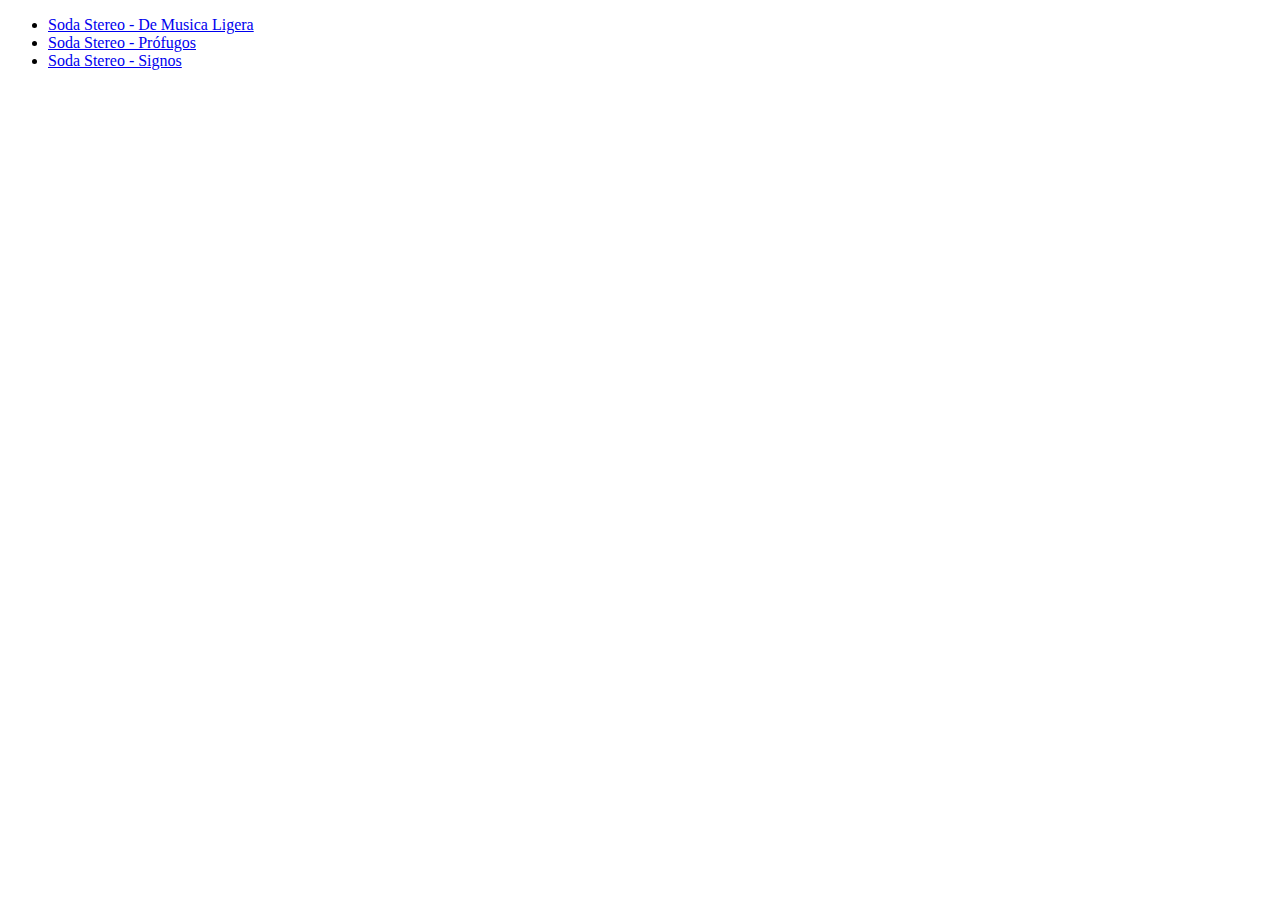
<file: 01_Introduction/index.html>
<!DOCTYPE html>
<html lang="en">
<head>
    <meta charset="UTF-8">
    <meta http-equiv="X-UA-Compatible" content="IE=edge">
    <meta name="viewport" content="width=device-width, initial-scale=1.0">
    <title>Ejercicio de Introducción a HTML en OpenBootcamp</title>
</head>
<body>
    <!--
        Este es mi primer comentario de dos líneas
        Aprendiendo a documentar mi código con OpenBootcamp
    -->
    <div>
        <ul>
            <li>
                <a href="https://www.youtube.com/watch?v=OX-us7PEfkc"> Soda Stereo - De Musica Ligera </a>
            </li>

            <li>
                <a href="https://www.youtube.com/watch?v=eguctGjUNLI"> Soda Stereo - Prófugos </a>
            </li>
            
            <li>
                <a href="https://www.youtube.com/watch?v=vNKUDiA2YQE"> Soda Stereo - Signos </a>
            </li>
        </ul>
    </div>
    
</body>
</html>
</file>
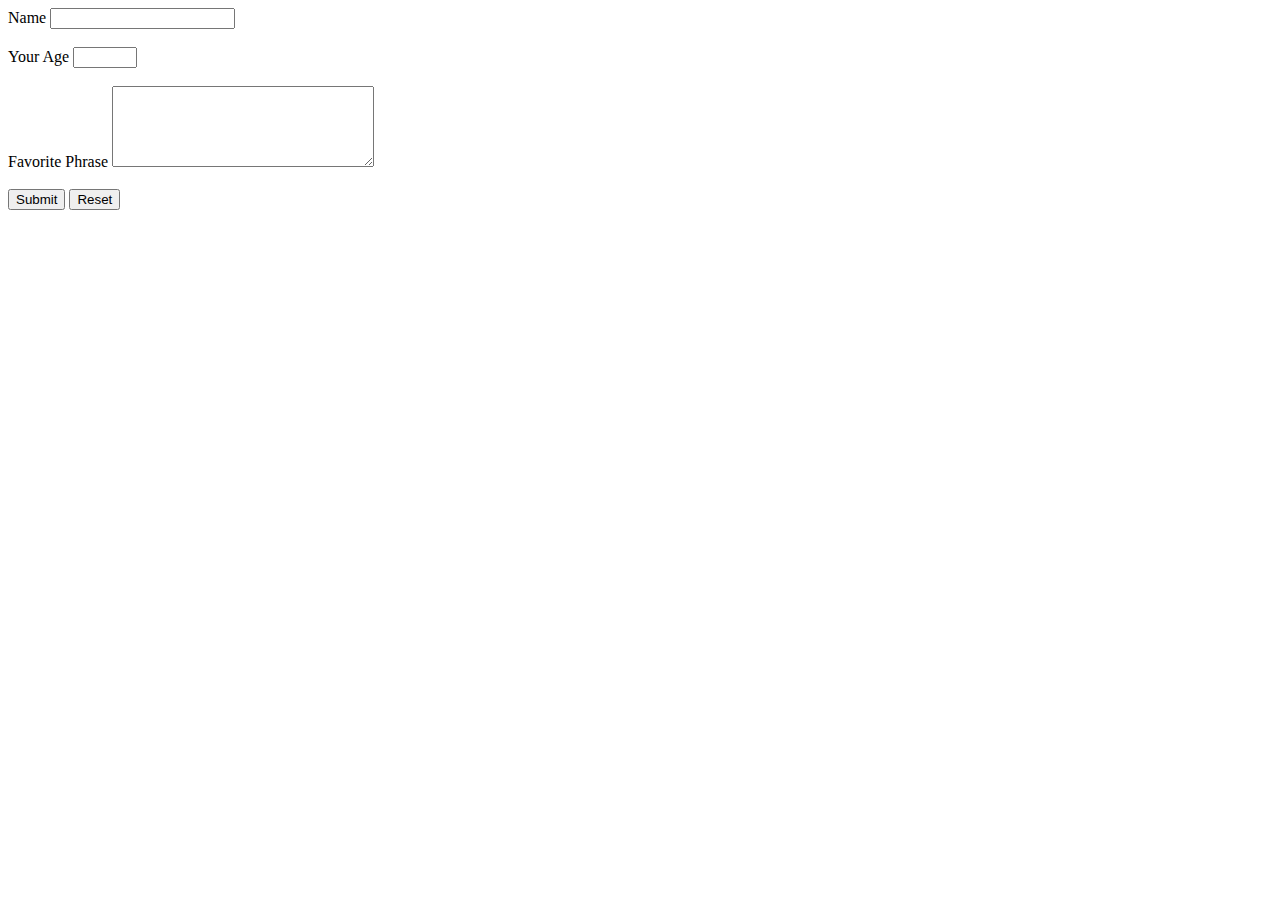
<file: 02_Forms/index.html>
<!DOCTYPE html>
<html lang="en">
<head>
    <meta charset="UTF-8">
    <meta http-equiv="X-UA-Compatible" content="IE=edge">
    <meta name="viewport" content="width=device-width, initial-scale=1.0">
    <title>Ejercicio 02 - Formularios en HTML</title>
</head>
<body>
    <form action="/">
        <label for="name">Name</label>
        <input type="text" name="name" id="name">
        <br>
        <br>
        <label for="age">Your Age</label>
        <input type="number" name="age" id="age" min="1" max="110">
        <br>
        <br>
        <label for="phrase">Favorite Phrase</label>
        <textarea name="phrase" id="phrase" cols="30" rows="5"></textarea>
        <br>
        <br>
        <button type="submit">Submit</button>
        <button type="reset">Reset</button>
    </form>
</body>
</html>
</file>
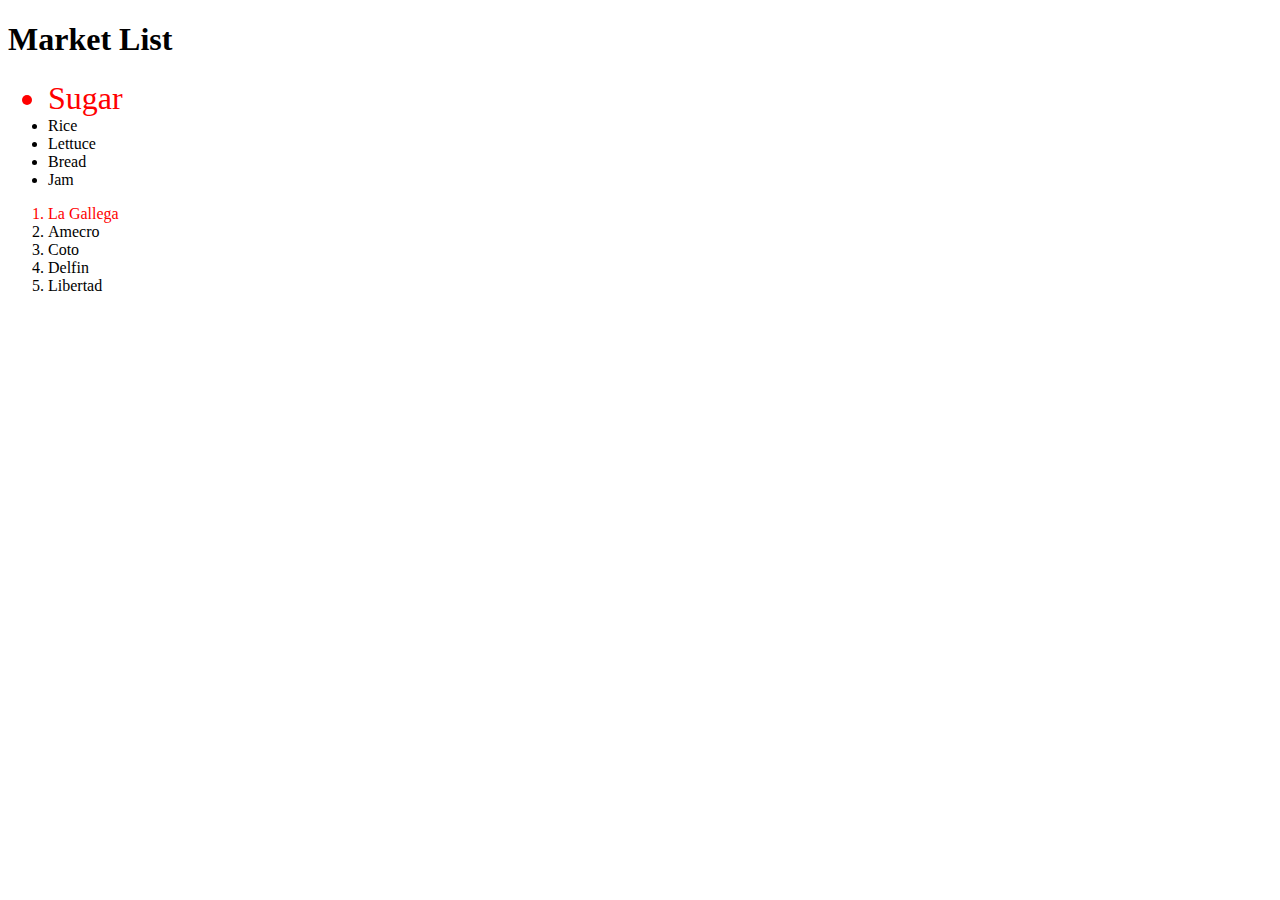
<file: 04_Introduction CSS/index.html>
<!DOCTYPE html>
<html lang="en">
<head>
    <meta charset="UTF-8">
    <meta http-equiv="X-UA-Compatible" content="IE=edge">
    <meta name="viewport" content="width=device-width, initial-scale=1.0">
    <title> Gaining precision with selectors in CSS </title>
    <link rel="stylesheet" href="style.css">
</head>
<body>
    <h1 class="header" id="title">
        Market List
    </h1>

    <ul>
        <li id="element-1"> 
            Sugar 
        </li>
        <li id="element-2"> 
            Rice 
        </li>
        <li id="element-3">
            Lettuce
        </li>
        <li id="element-4">
            Bread
        </li>
        <li id="element-5"> 
            Jam
        </li>
    </ul>
    <ol>
        <li id="element-1">
            La Gallega
        </li>
        <li id="element-2">
            Amecro
        </li>
        <li id="element-3">
            Coto
        </li>
        <li id="element-4">
            Delfin
        </li>
        <li id="element-5">
            Libertad
        </li>
    </ol>
</body>
</html>
</file>
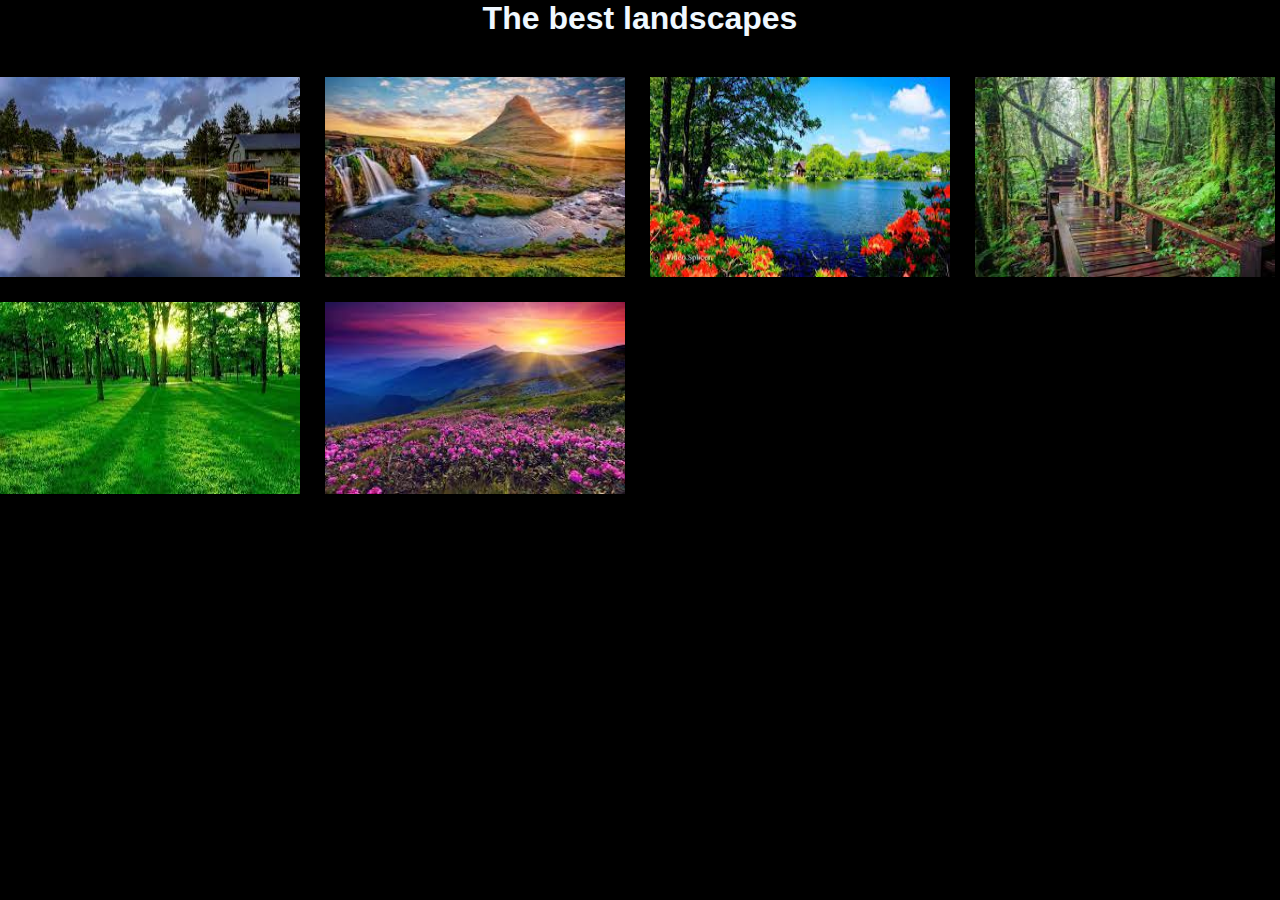
<file: 05_ Elements/index.html>
<!DOCTYPE html>
<html lang="en">
<head>
    <meta charset="UTF-8">
    <meta http-equiv="X-UA-Compatible" content="IE=edge">
    <meta name="viewport" content="width=device-width, initial-scale=1.0">
    <title>Layout of elements in CSS</title>
    <link rel="stylesheet" href="styles/styles.css">
</head>
<body>
    <h1>The best landscapes</h1>
    <div class="wrapper">
        <img class="image" src="img/images.jfif" alt="img-1">
        <img class="image" src="img/descarga.jfif" alt="img-2">
        <img class="image" src="img/descarga (1).jfif" alt="img-3">
        <img class="image" src="img/descarga (2).jfif" alt="img-4">
        <img class="image" src="img/descarga (3).jfif" alt="img-5">
        <img class="image" src="img/descarga (4).jfif" alt="img-6">
    </div>
</body>
</html>
</file>
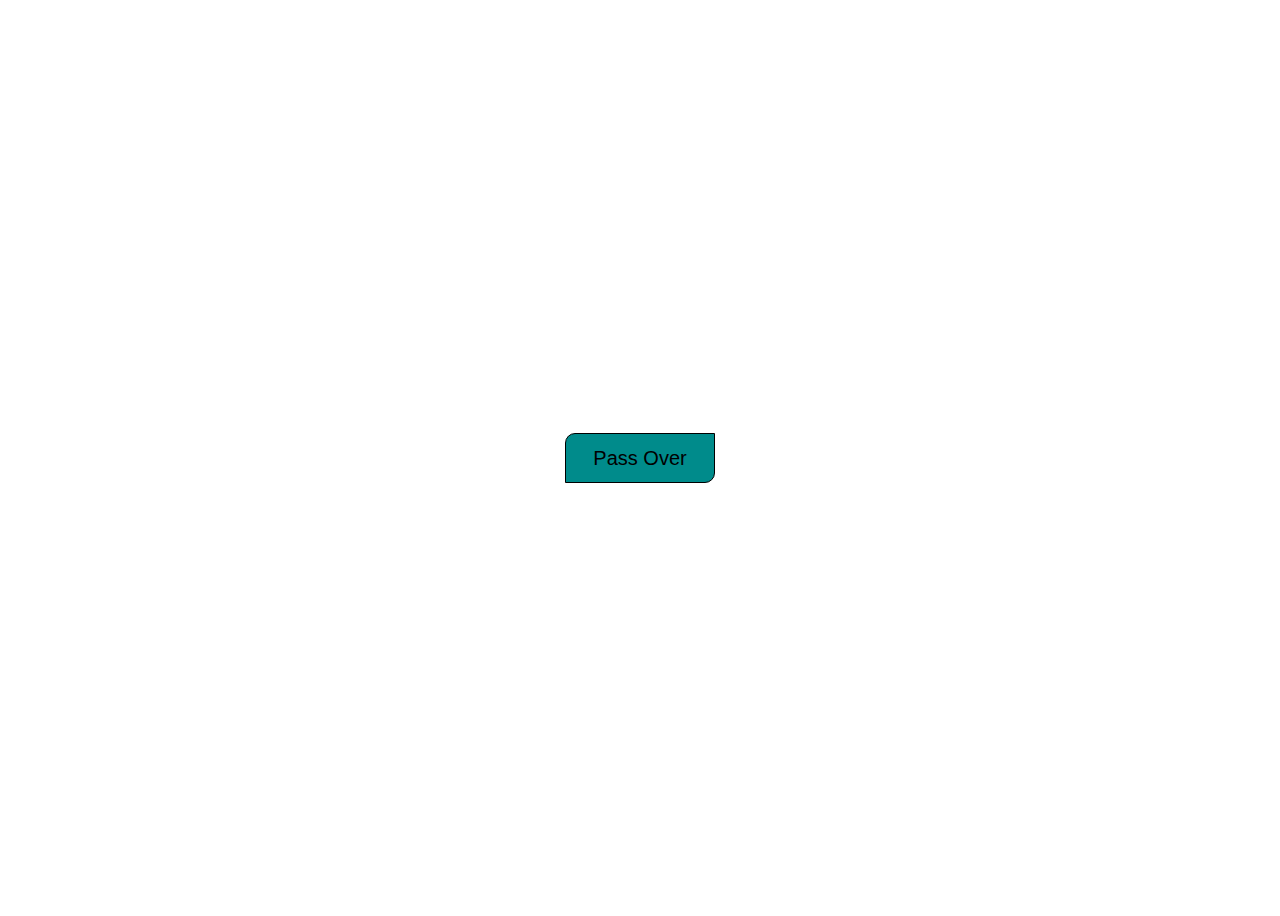
<file: 06_pseudo-classes/elements/index.html>
<!DOCTYPE html>
<html lang="en">
<head>
    <meta charset="UTF-8">
    <meta http-equiv="X-UA-Compatible" content="IE=edge">
    <meta name="viewport" content="width=device-width, initial-scale=1.0">
    <link rel="stylesheet" href="css/style.css">
    <title>Selectors, pseudo-classes and pseudo-elements in CSS</title>
</head>
<body>
    <button class="btn"></button>
    
</body>
</html>
</file>
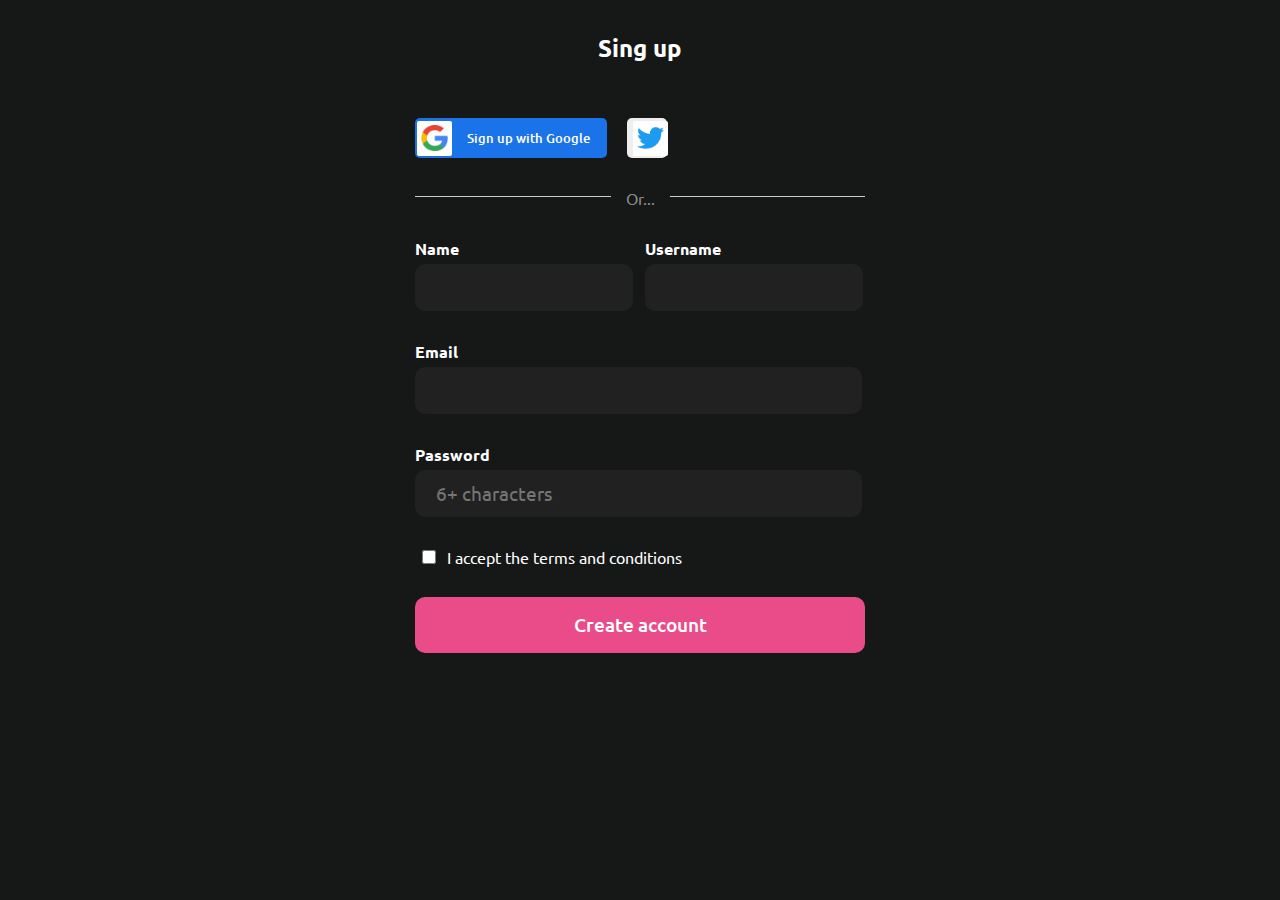
<file: 07_modern-forms/html/index.html>
<!DOCTYPE html>
<html lang="en">
<head>
    <meta charset="UTF-8">
    <meta http-equiv="X-UA-Compatible" content="IE=edge">
    <meta name="viewport" content="width=device-width, initial-scale=1.0">
    <title>Modern Forms</title>
    <link rel="stylesheet" href="../css/styles.css">
</head>
<body>
    <div class="container">
        <h3> Sing up </h3>
        <div class="buttons">
            <button class="google-btn">
                <picture>
                    <img src="../css/img/Google__G__Logo.svg.webp" alt="Google Logo">
                </picture>
                <span>Sign up with Google</span>
            </button>
            <button class="twitter-btn">
                <picture>
                    <img src="../css/img/Twitter-logo.svg.webp" alt="">
                </picture>
            </button>
        </div>
        <div class="separator">
            <hr>
            <span>Or...</span>
            <hr>
        </div>
        <form action="" method="">
            <div class="section-inputs">
                <label for="name">
                    <span>Name</span>
                    <input type="text" name="name" id="name">
                </label>

                <label for="username">
                    <span>Username</span>
                    <input type="text" name="username" id="username">
                </label>
            </div>
                <label for="email">
                    <span>Email</span>
                    <input type="text" name="email" id="email">
                </label>
                <label for="password">
                
                    <span>Password</span>
                    <input type="text" name="password" id="password" placeholder="6+ characters">
                </label>
                <label for="checkbox" class="checkbox-label">
                    <input type="checkbox" id="checkbox">
                    <span>I accept the terms and conditions</span>
                </label>
                <button type="submit" class="submit-btn"> Create account </button>
            
        </form>
    </div>
</body>
</html>
</file>
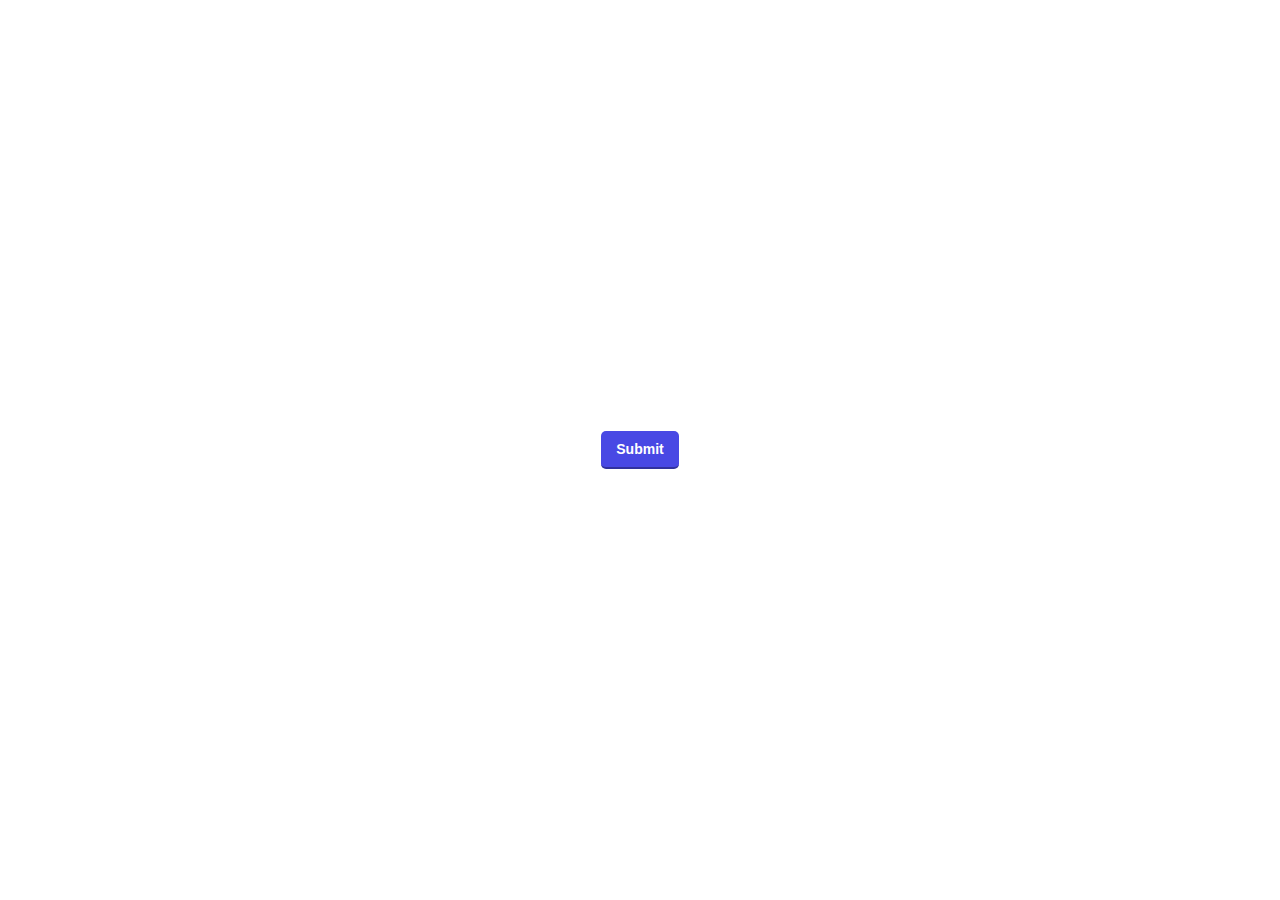
<file: 09_Animation-and-Transition/html/index.html>
<!DOCTYPE html>
<html lang="en">
<head>
    <meta charset="UTF-8">
    <meta http-equiv="X-UA-Compatible" content="IE=edge">
    <meta name="viewport" content="width=device-width, initial-scale=1.0">
    <title>Animation and Transition CSS</title>
    <link rel="stylesheet" href="../css/styles.css">
</head>
<body>
    <button type="Submit" class="btn-modern">Submit
        <span class="tooltip">
            This is a tooltip to practice</span>
    </button>

</body>
</html>
</file>
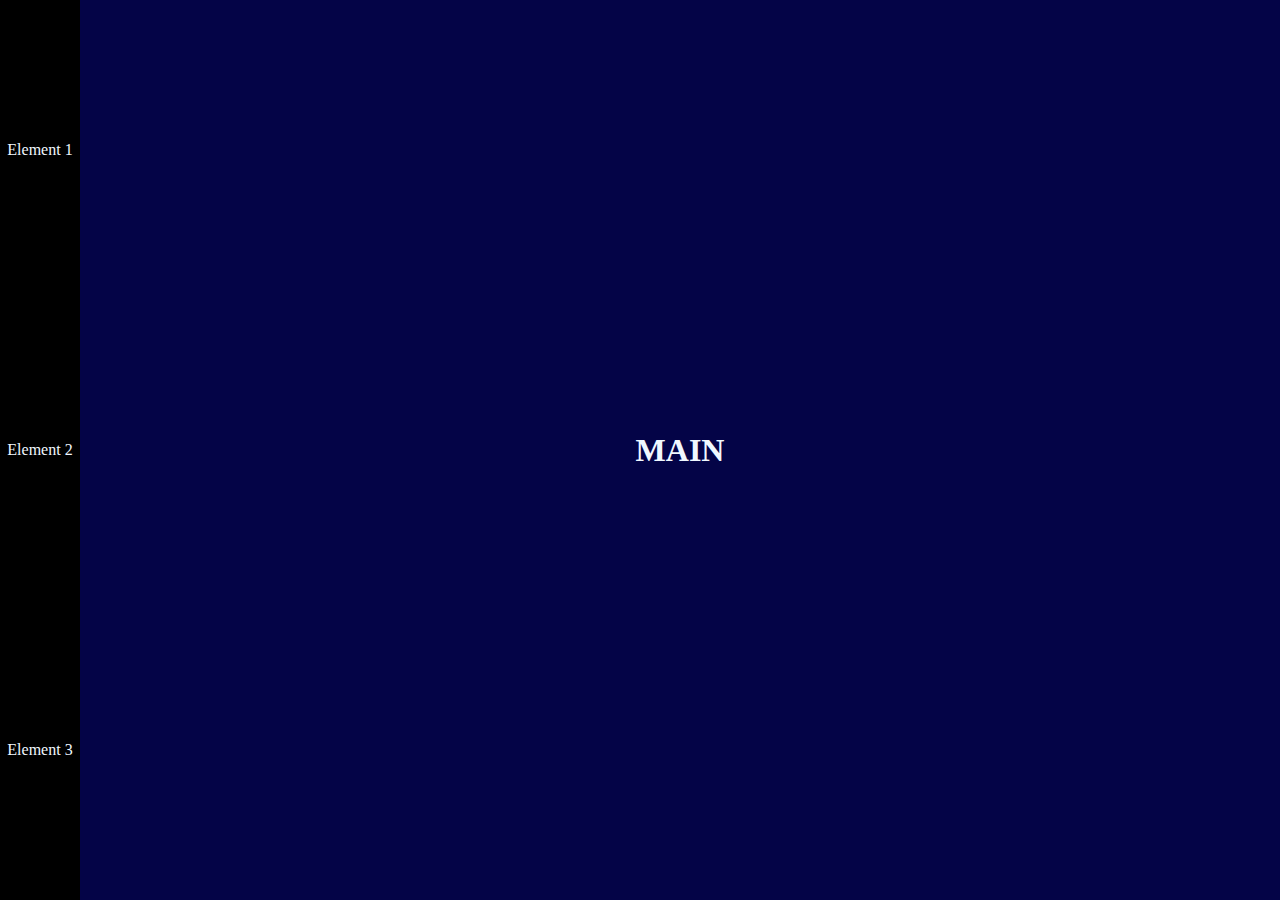
<file: 10_Responsive-design-with-CSS/html/index.html>
<!DOCTYPE html>
<html lang="en">
<head>
    <meta charset="UTF-8">
    <meta http-equiv="X-UA-Compatible" content="IE=edge">
    <meta name="viewport" content="width=device-width, initial-scale=1.0">
    <link rel="stylesheet" href="../css/styles.css">
    <title>Responsive design with CSS</title>
</head>
<body>
    <div class="container">
        <div class="nav-bar">
            <ul class="list">
                <li class="element-1">Element 1</li>
                <li class="element-2">Element 2</li>
                <li class="element-3">Element 3</li>
            </ul>
        </div>
        <div class="main">
            <H1>MAIN</H1>
        </div>
    </div>

</body>
</html>
</file>
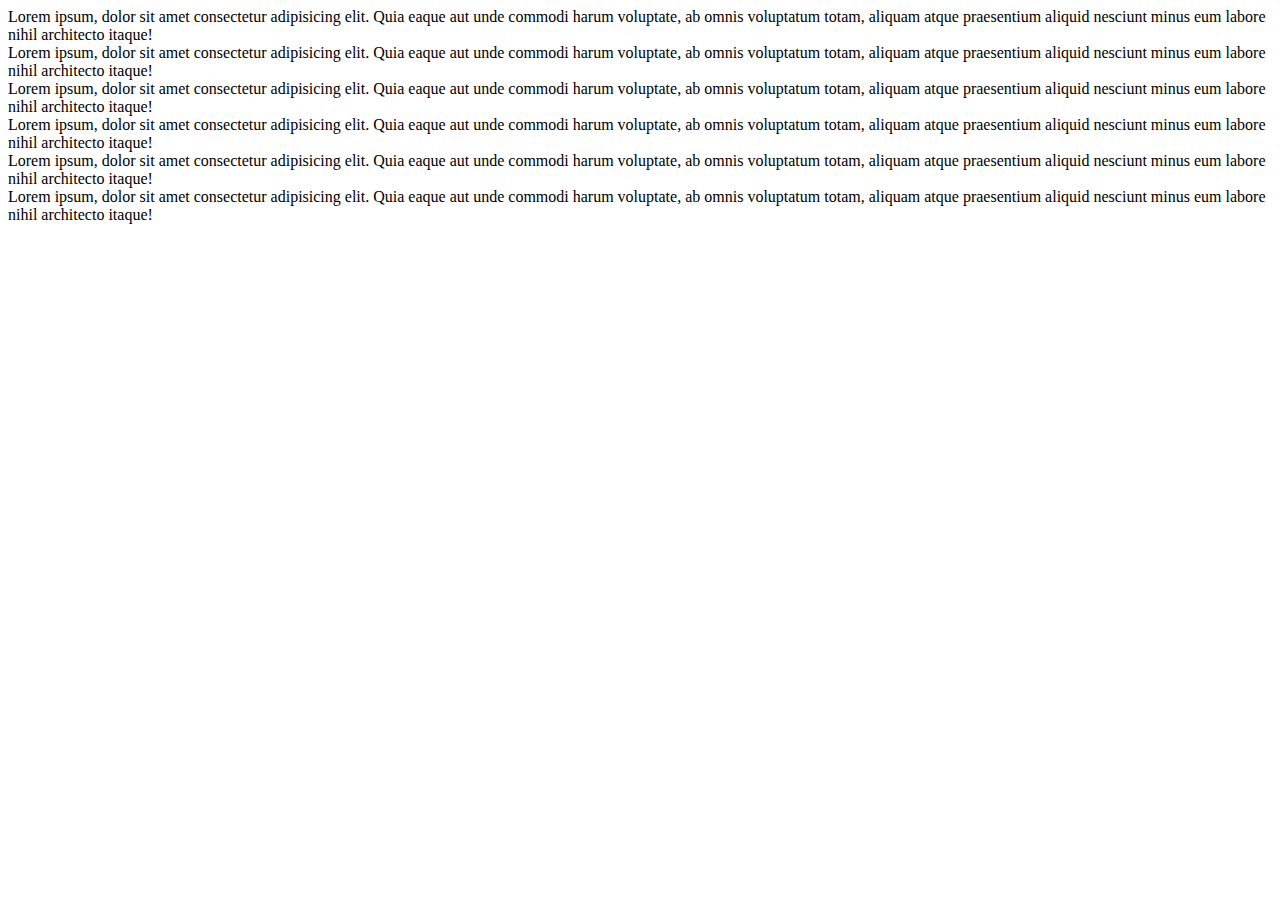
<file: 11_Bootstrap_Grid_System/html/index.html>
<!DOCTYPE html>
<html lang="en">
<head>
    <meta charset="UTF-8">
    <meta http-equiv="X-UA-Compatible" content="IE=edge">
    <meta name="viewport" content="width=device-width, initial-scale=1.0">
    <title>Bootstrap grid system</title>
    <link href="https://cdn.jsdelivr.net/npm/bootstrap@5.2.1/dist/css/bootstrap.min.css" rel="stylesheet" integrity="sha384-iYQeCzEYFbKjA/T2uDLTpkwGzCiq6soy8tYaI1GyVh/UjpbCx/TYkiZhlZB6+fzT" crossorigin="anonymous">

</head>
<body>
    <div class="row">
        <div class="col-sm-6 col-md-4 col-lg-3 col-xl-2">Lorem ipsum, dolor sit amet consectetur adipisicing elit. Quia eaque aut unde commodi harum voluptate, ab omnis voluptatum totam, aliquam atque praesentium aliquid nesciunt minus eum labore nihil architecto itaque!</div>
        <div class="col-sm-6 col-md-4 col-lg-3 col-xl-2">Lorem ipsum, dolor sit amet consectetur adipisicing elit. Quia eaque aut unde commodi harum voluptate, ab omnis voluptatum totam, aliquam atque praesentium aliquid nesciunt minus eum labore nihil architecto itaque!</div>
        <div class="col-sm-6 col-md-4 col-lg-3 col-xl-2">Lorem ipsum, dolor sit amet consectetur adipisicing elit. Quia eaque aut unde commodi harum voluptate, ab omnis voluptatum totam, aliquam atque praesentium aliquid nesciunt minus eum labore nihil architecto itaque!</div>
        <div class="col-sm-6 col-md-4 col-lg-3 col-xl-2">Lorem ipsum, dolor sit amet consectetur adipisicing elit. Quia eaque aut unde commodi harum voluptate, ab omnis voluptatum totam, aliquam atque praesentium aliquid nesciunt minus eum labore nihil architecto itaque!</div>
        <div class="col-sm-6 col-md-4 col-lg-3 col-xl-2">Lorem ipsum, dolor sit amet consectetur adipisicing elit. Quia eaque aut unde commodi harum voluptate, ab omnis voluptatum totam, aliquam atque praesentium aliquid nesciunt minus eum labore nihil architecto itaque!</div>
        <div class="col-sm-6 col-md-4 col-lg-3 col-xl-2">Lorem ipsum, dolor sit amet consectetur adipisicing elit. Quia eaque aut unde commodi harum voluptate, ab omnis voluptatum totam, aliquam atque praesentium aliquid nesciunt minus eum labore nihil architecto itaque!</div>
    </div>
</body>
<script src="https://cdn.jsdelivr.net/npm/bootstrap@5.2.1/dist/js/bootstrap.bundle.min.js" integrity="sha384-u1OknCvxWvY5kfmNBILK2hRnQC3Pr17a+RTT6rIHI7NnikvbZlHgTPOOmMi466C8" crossorigin="anonymous"></script>
</html>
</file>
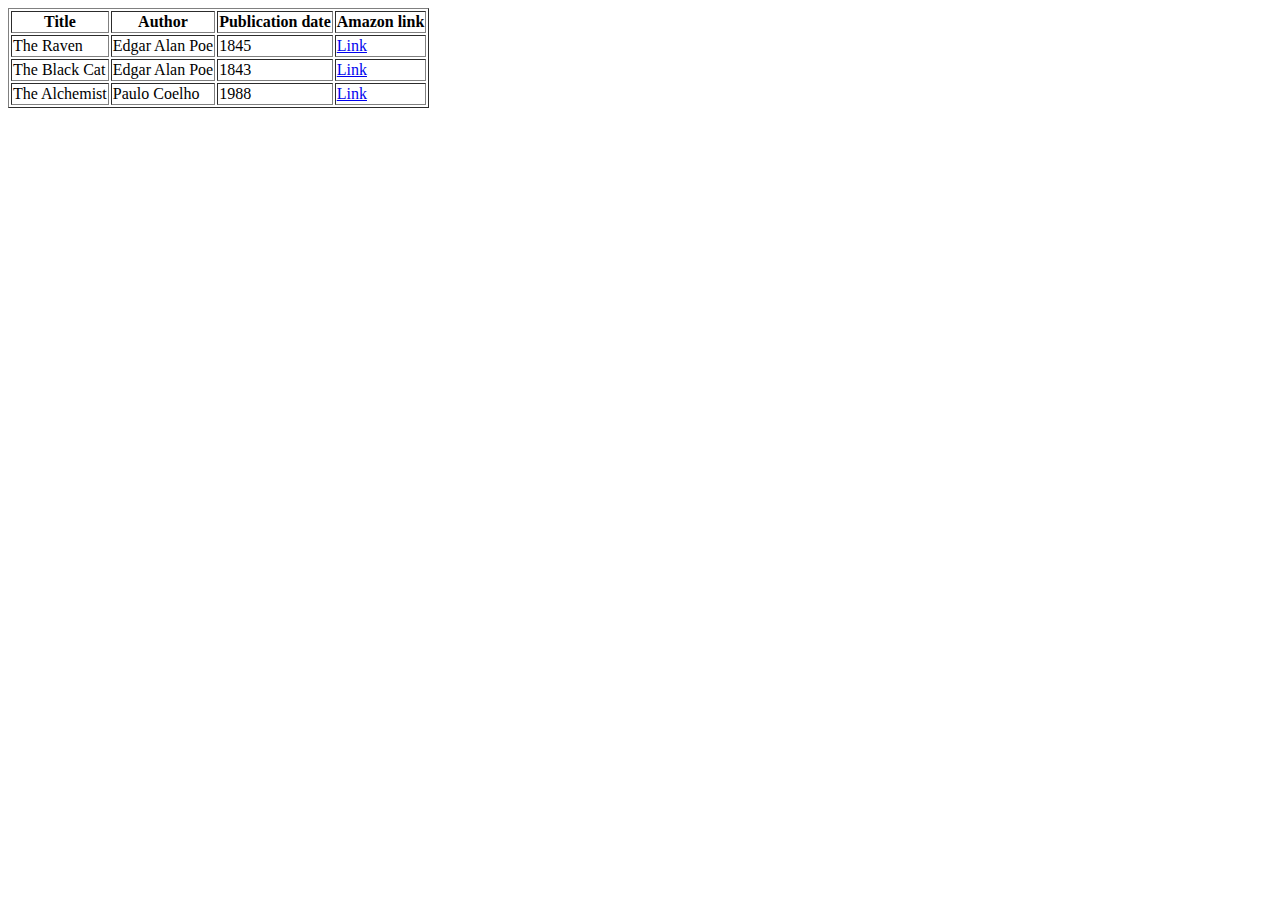
<file: 02_Forms/tables.html>
<!DOCTYPE html>
<html lang="en">
<head>
    <meta charset="UTF-8">
    <meta http-equiv="X-UA-Compatible" content="IE=edge">
    <meta name="viewport" content="width=device-width, initial-scale=1.0">
    <title>Ejercicio 02/2 - Tablas en HTML</title>
</head>
<body>
    <table border="1">
        <thead>
            <tr>
                <th> Title </th>
                <th> Author </th>
                <th> Publication date </th>
                <th> Amazon link</th>
            </tr>
        </thead>
        <tbody>
            <tr>
                <td>The Raven</td>
                <td>Edgar Alan Poe</td>
                <td>1845</td>
                <td><a href="https://www.amazon.es/El-Cuervo-Edgar-Allan-Poe/dp/1979498741/ref=tmm_pap_swatch_0?_encoding=UTF8&qid=1661019990&sr=1-1">Link</a></td>
            </tr>
            <tr>
                <td>The Black Cat</td>
                <td>Edgar Alan Poe</td>
                <td>1843</td>
                <td><a href="https://www.amazon.com/-/es/Edgar-Allan-Poe/dp/1594561753">Link</a></td>
            </tr>
            <tr>
                <td>The Alchemist</td>
                <td>Paulo Coelho</td>
                <td>1988</td>
                <td><a href="https://www.amazon.com/-/es/Paulo-Coelho/dp/0060887966/ref=tmm_hrd_swatch_0?_encoding=UTF8&qid=&sr=">Link</a></td>
            </tr>
        </tbody>
    </table>
</body>
</html>
</file>
<file: 04_Introduction CSS/style.css>
#element-1{
    color:red;
}
ul #element-1{
    font-size: 2rem;
}
</file>
<file: 05_ Elements/styles/styles.css>
*{
    margin: 0;
    padding: 0;
    background-color: black;
    color: aliceblue;
    font-family: 'Franklin Gothic Medium', 'Arial Narrow', Arial, sans-serif;
}
h1{
    text-align: center;
}

.wrapper{
    margin-top: 40px;
    display: flex;
    flex-wrap: wrap;
    gap: 25px;
}



.image{
    width: 300px;
    transition: 0.5s;

}

.image:hover{
    opacity: 0.7;
    cursor: pointer;
    transform: scale(1.1);
    box-shadow: 3px 3px rgb(255, 255, 255);
}
</file>
<file: 06_pseudo-classes/elements/css/style.css>
body {
    min-height: 100vh;
    display: flex;
    justify-content: center;
    align-items: center;
}
.btn{
    width: 150px;
    height: 50px;
    font-size: 20px;
    font-family: 'Franklin Gothic Medium', 'Arial Narrow', Arial, sans-serif;
    border: solid 1px;
    border-radius: 10px 0 10px 0;
    background-color: darkcyan;

}
.btn::before{
    content: "Pass Over";
}
.btn:hover{
    background-color: darkgreen;
    color: aliceblue;
    cursor: pointer;
    border-radius: 10px;
}
.btn:hover::before{
    content: "Done!!";
}
</file>
<file: 07_modern-forms/css/styles.css>
@import url('https://fonts.googleapis.com/css2?family=Ubuntu:wght@300;400;500;700&display=swap');

* {
    font-family: 'Ubuntu', sans-serif;
}

body {
    background-color: #161717;
    color: white;
}

h3{
    font-size: 1.5rem;
    font-weight: 700;
}

.container {
    margin: auto;
    display: flex;
    flex-direction: column;
    align-items: center;
    justify-content: center;
    gap: 30px;
    width: 450px;
}

.buttons {
    align-self: flex-start;
    display: flex;
    gap: 20px;
}

.google-btn {
    background-color: #1A73E8;
    border: none;
    border-radius: 5px;
    height: 40px;
    display: flex;
    align-items: center;
    padding: 2px;
    cursor: pointer;
}

.google-btn:hover {
    opacity: 0.75;
}

.google-btn picture {
    width: 35px;
    height: 35px;
    background-color: white;
    border-radius: 2px;
    display: flex;
    align-items: center;
    justify-content: center;
}

.google-btn picture img {
    width: 75%;
}

.google-btn span {
    color: white;
    font-weight: 500;
    padding: 15px;
}

.twitter-btn {
    color: #bbb;
    background-color: #eee;
    border: none;
    width: 40px;
    border-radius: 5px;
    cursor: pointer;
}

.twitter-btn picture {
    width: 35px;
    height: 35px;
    background-color: white;
    border-radius: 2px;
    display: flex;
    align-items: center;
    justify-content: center;
}

.twitter-btn picture img {
    width: 75%;
}

.twitter-btn:hover {
    background-color: #ddd;
}

.separator {
    display: flex;
    width: 100%;
    gap: 15px;
}

.separator hr {
    flex-grow: 1;
    border: none;
    border-top: 1px solid #ccc;
}

.separator span {
    color: #8b8b8b;
}

.section-inputs {
    display: flex;
    gap: 10px;
    width: 100%;
}

form {
    display: flex;
    flex-direction: column;
    align-items: stretch;
    gap: 30px;
}

label {
    display: flex;
    flex-direction: column;
    gap: 5px;
}

label span {
    font-weight: 700;
}

.section-inputs label input {
    width: 80%;
    background-color: #212121;
    border: solid 1px transparent;
    padding: 10px 20px;
    border-radius: 10px;
    outline: none;
    font-size: 14pt;
    color: white;
}
label input {
    width: 90%;
    background-color: #212121;
    border: solid 1px transparent;
    padding: 10px 20px;
    border-radius: 10px;
    outline: none;
    font-size: 14pt;
    transition: background-color 0.2s, border 0.2s, box-shadow 0.2s;
    color: white;
}

label input:hover {
    background-color: #454045;
    border: solid 1px #212121;
    box-shadow: 0 0 4px #eb50ff4f;
}
label input:focus {
    background-color: #454540;
    border: solid 1px #212121;
    box-shadow: 0 0 4px #eb50ff4f;
}

.checkbox-label {
    display: flex;
    flex-direction: row;
}

.checkbox-label input[type="checkbox"] {
    width: 20px;
}

.checkbox-label span {
    font-weight: 400;
}

.submit-btn {
    background-color: #EA4C89;
    color: white;
    font-weight: 500;
    font-size: 14pt;
    text-align: center;
    padding: 15px;
    border: none;
    border-radius: 10px;
    cursor: pointer;
}

.submit-btn:hover {
    opacity: 0.75;
}
</file>
<file: 09_Animation-and-Transition/css/styles.css>
body{
    display: flex;
    align-items: center;
    justify-content: center;
    min-height: 100vh;
    margin: 0;
    padding: 0;
}

.btn-modern{
    position: relative;
    padding: 10px 15px;
    border: none;
    background-color: rgb(72, 72, 228);
    border-bottom: 2px solid rgb(49, 49, 158);
    border-radius: 5px;
    color: white;
    font-size: 14px;
    font-weight: bold;
    cursor: pointer;
    transition: transform 0.4s, background-color 0.4s, color 0.4s, box-shadow 0.4s;
}

.btn-modern:hover{
    transform: translateY(-5px);
    background-color: rgb(28, 28, 92);
    color: brown;
    box-shadow: 2px 2px black
}

.tooltip{
    position: absolute;
    opacity: 0;
    top: -50px;
    left: -100%;
    transform: translateX(25%);
    color: white;
    background-color: black;
    padding: 5px 10px;
    border-radius: 5px;
    transition: opacity 150ms;
}



.btn-modern:hover .tooltip{
    opacity: 1;
}

.tooltip::before{
    content: '';
    border: 10px solid transparent;
    border-top-color: black;
    position: absolute;
    top: 40px;
    left: 50%;
    transform: translateX(-50%);
}
</file>
<file: 10_Responsive-design-with-CSS/css/styles.css>
*{
    padding: 0;
    margin: 0;
    box-sizing: border-box;
}

.container{
    display: flex;
    flex-direction: row;
}

.list{

    background-color: black;
    height: 100vh;
    width: 5rem;
    display: flex;
    flex-direction: column;
    justify-content: space-around;
    align-items: center;
    color: aliceblue;
}

ul li::marker{
    content: none;
}


.main{
    background-color: rgb(4, 4, 71);
    color: aliceblue;
    display: flex;
    justify-content: center;
    align-items: center;
    flex-grow: 1;
}


@media(width < 640px){
    .container{
        display: flex;
        flex-direction: column-reverse;
        width: 100vw;
        height: 100vh;
    }
    .list{
        width: 100vw;
        height: 5rem;
        display: flex;
        flex-direction: row;
    }
    ul li::marker{
        content: none;
    }
}
</file>
